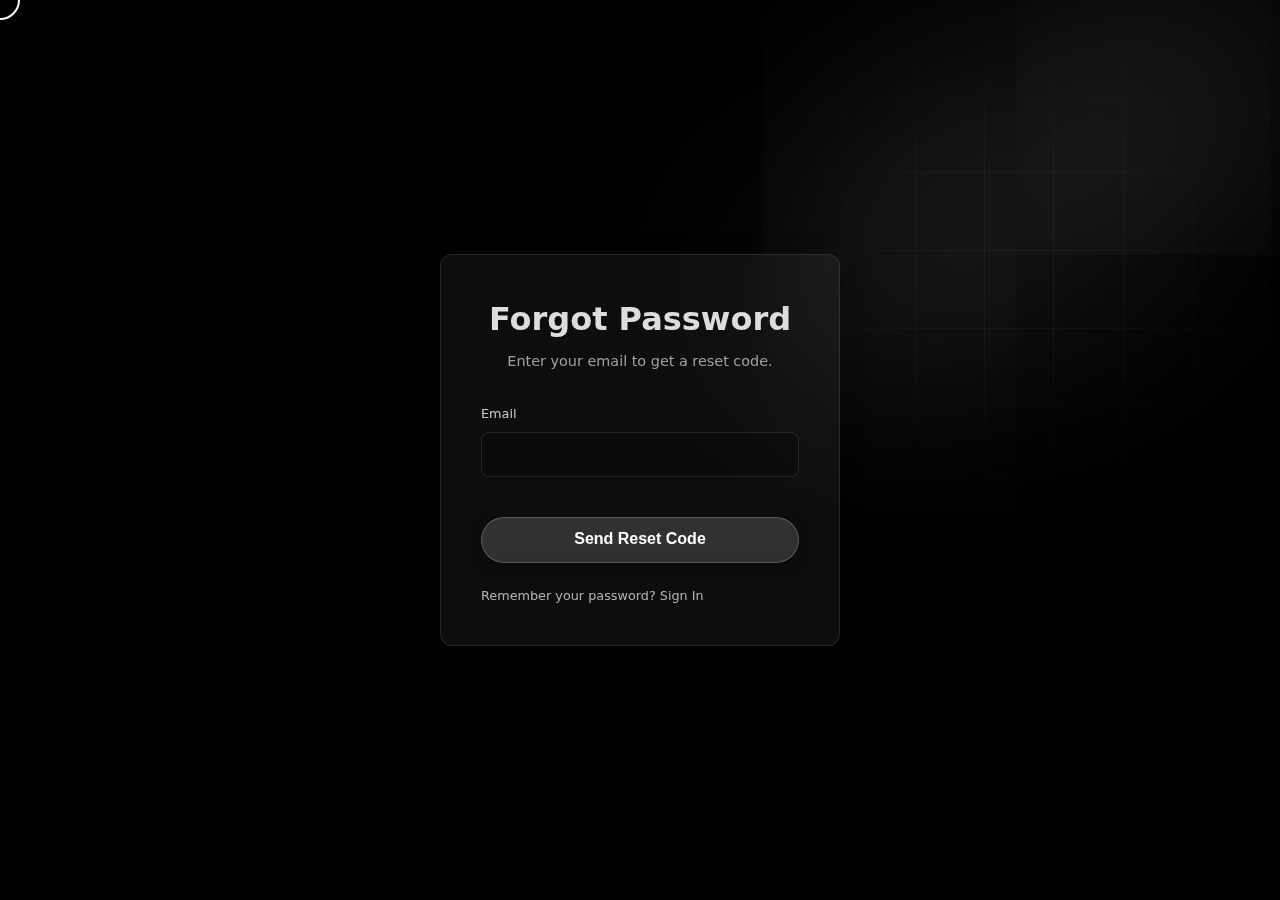
<file: forgot-password.html>
<!DOCTYPE html>
<html lang="en">

<head>
    <meta charset="UTF-8">
    <meta name="viewport" content="width=device-width, initial-scale=1.0">
    <title>Forgot Password | LabEzra Technologies</title>
    
    <link rel="stylesheet" href="style.css">
    <link rel="stylesheet" href="login.css"> <link rel="preconnect" href="https://fonts.googleapis.com">
    <link rel="preconnect" href="https://fonts.gstatic.com" crossorigin>
    <link href="https://fonts.googleapis.com/css2?family=Montserrat:wght@300;400;600&display=swap" rel="stylesheet">
</head>

<body>
    <div class="cursor-dot"></div>
    <div class="cursor-chaser"></div>
    <img class="image-gradient" src="./images/gradient.png" alt="gradient">
    <div class="layer-blur"></div>

    <div class="login-container">
        <form class="login-form">
            <h2>Forgot Password</h2>
            <p>Enter your email to get a reset code.</p>
            
            <div class="input-group">
                <label for="email">Email</label>
                <input type="email" id="email" name="email" required>
            </div>
            
            <button type="submit" class="glass-button">Send Reset Code</button>
            
            <div class="login-footer">
                <a href="login.html">Remember your password? Sign In</a>
            </div>
        </form>
    </div>

    <script>
        const cursorDot = document.querySelector('.cursor-dot');
        const cursorChaser = document.querySelector('.cursor-chaser');
        window.addEventListener('mousemove', (e) => {
            const x = e.clientX;
            const y = e.clientY;
            cursorDot.style.transform = `translate(${x}px, ${y}px)`;
            cursorChaser.style.transform = `translate(${x}px, ${y}px)`;
        });
    </script>
</body>
</html>
</file>
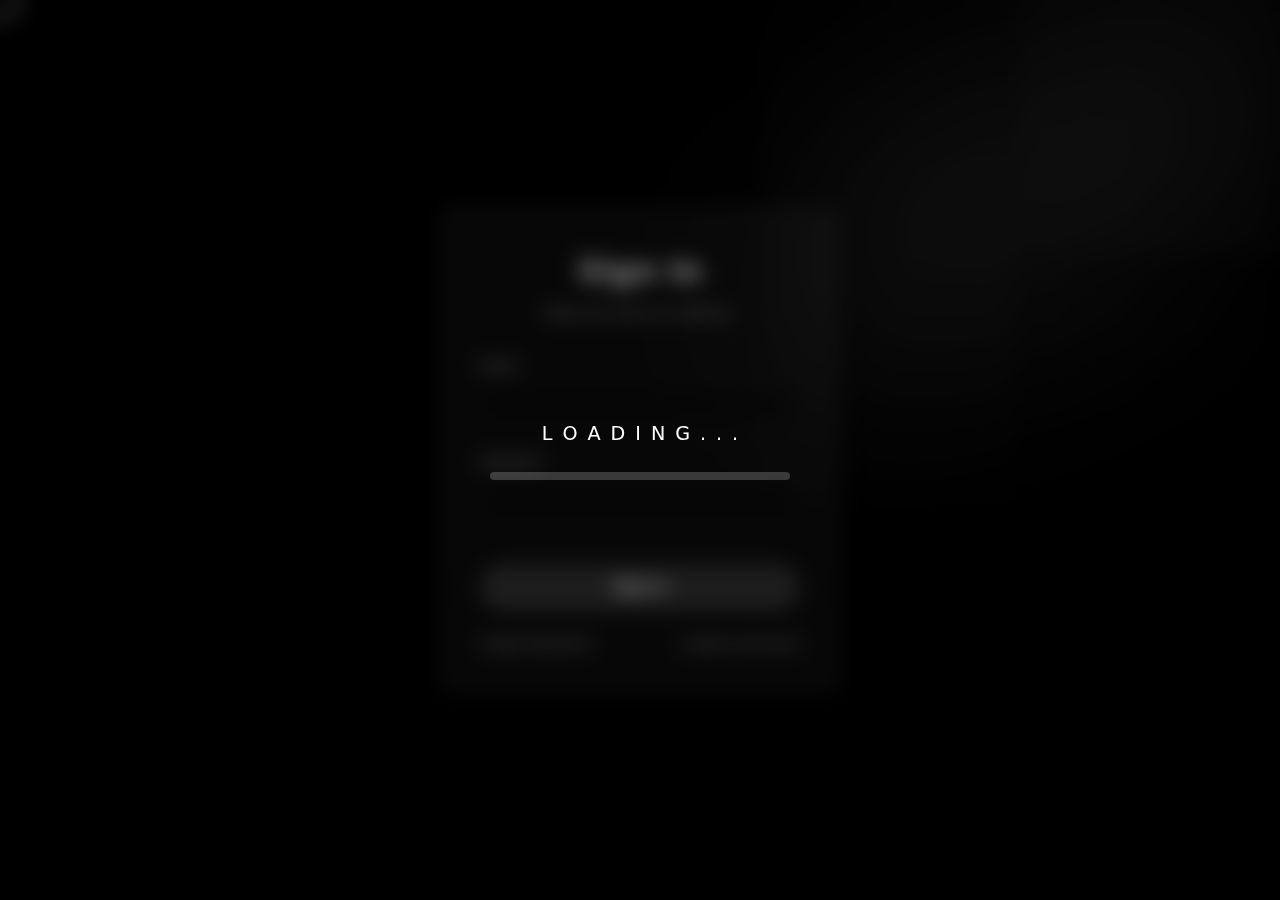
<file: login.html>
<!DOCTYPE html>
<html lang="en">

<head>
    <meta charset="UTF-8">
    <meta name="viewport" content="width=device-width, initial-scale=1.0">
    <title>Login | LabEzra Technologies</title>

    <link rel="stylesheet" href="style.css">

    <link rel="stylesheet" href="login.css">

    <link rel="preconnect" href="https://fonts.googleapis.com">
    <link rel="preconnect" href="https://fonts.gstatic.com" crossorigin>
    <link href="https://fonts.googleapis.com/css2?family=Montserrat:wght@300;400;600&display=swap" rel="stylesheet">
</head>

<body>
    <div class="preloader">
    <div class="loader-text">
        <span>L</span>
        <span>O</span>
        <span>A</span>
        <span>D</span>
        <span>I</span>
        <span>N</span>
        <span>G</span>
        <span>.</span>
        <span>.</span>
        <span>.</span>
    </div>
    <div class="loader-bar-container">
        <div class="loader-bar"></div>
    </div>
</div>
    <div class="cursor-dot"></div>
    <div class="cursor-chaser"></div>
    <img class="image-gradient" src="./images/gradient.png" alt="gradient">
    <div class="layer-blur"></div>

    <div class="login-container">
        <form class="login-form">
            <h2>Sign In</h2>
            <p>Welcome back to LabEzra.</p>

            <div class="input-group">
                <label for="email">Email</label>
                <input type="email" id="email" name="email" required>
            </div>

            <div class="input-group">
                <label for="password">Password</label>
                <input type="password" id="password" name="password" required>
            </div>

            <button href="index.html" type="submit" class="glass-button">Sign In</button>

            <div class="login-footer">
                <a href="forgot-password.html">Forgot Password?</a>

                <a href="register.html">Create an Account</a>
            </div>
        </form>
    </div>

    <script>
        const cursorDot = document.querySelector('.cursor-dot');
        const cursorChaser = document.querySelector('.cursor-chaser');
        window.addEventListener('mousemove', (e) => {
            const x = e.clientX;
            const y = e.clientY;
            cursorDot.style.transform = `translate(${x}px, ${y}px)`;
            cursorChaser.style.transform = `translate(${x}px, ${y}px)`;
        });
    </script>
    <script>
    window.onload = () => {
        const preloader = document.querySelector('.preloader');
        const loaderBar = document.querySelector('.loader-bar'); 

        loaderBar.classList.add('animate'); 

        setTimeout(() => {
            preloader.classList.add('hidden');
        }, 3000);
    };
</script>
</body>

</html>
</file>
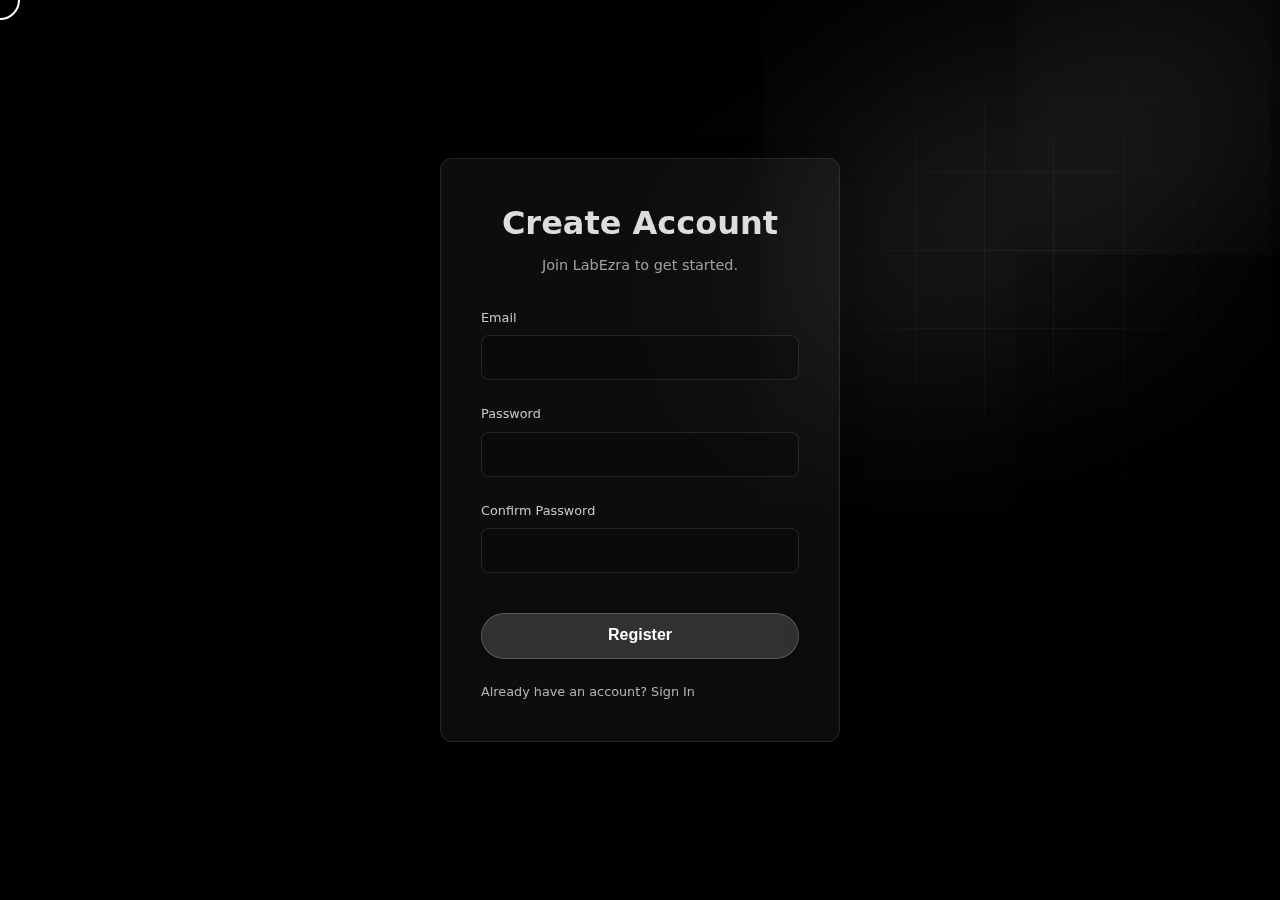
<file: register.html>
<!DOCTYPE html>
<html lang="en">

<head>
    <meta charset="UTF-8">
    <meta name="viewport" content="width=device-width, initial-scale=1.0">
    <title>Register | LabEzra Technologies</title>
    
    <link rel="stylesheet" href="style.css">
    
    <link rel="stylesheet" href="login.css">

    <link rel="preconnect" href="https://fonts.googleapis.com">
    <link rel="preconnect" href="https://fonts.gstatic.com" crossorigin>
    <link href="https://fonts.googleapis.com/css2?family=Montserrat:wght@300;400;600&display=swap" rel="stylesheet">
</head>

<body>
    <div class="cursor-dot"></div>
    <div class="cursor-chaser"></div>
    <img class="image-gradient" src="./images/gradient.png" alt="gradient">
    <div class="layer-blur"></div>

    <div class="login-container">
        <form class="login-form">
            <h2>Create Account</h2>
            <p>Join LabEzra to get started.</p>
            
            <div class="input-group">
                <label for="email">Email</label>
                <input type="email" id="email" name="email" required>
            </div>
            
            <div class="input-group">
                <label for="password">Password</label>
                <input type="password" id="password" name="password" required>
            </div>

            <div class="input-group">
                <label for="confirm-password">Confirm Password</label>
                <input type="password" id="confirm-password" name="confirm-password" required>
            </div>
            
            <button type="submit" class="glass-button">Register</button>
            
            <div class="login-footer">
                <a href="login.html">Already have an account? Sign In</a>
            </div>
        </form>
    </div>

    <script>
        const cursorDot = document.querySelector('.cursor-dot');
        const cursorChaser = document.querySelector('.cursor-chaser');
        window.addEventListener('mousemove', (e) => {
            const x = e.clientX;
            const y = e.clientY;
            cursorDot.style.transform = `translate(${x}px, ${y}px)`;
            cursorChaser.style.transform = `translate(${x}px, ${y}px)`;
        });
    </script>
</body>
</html>
</file>
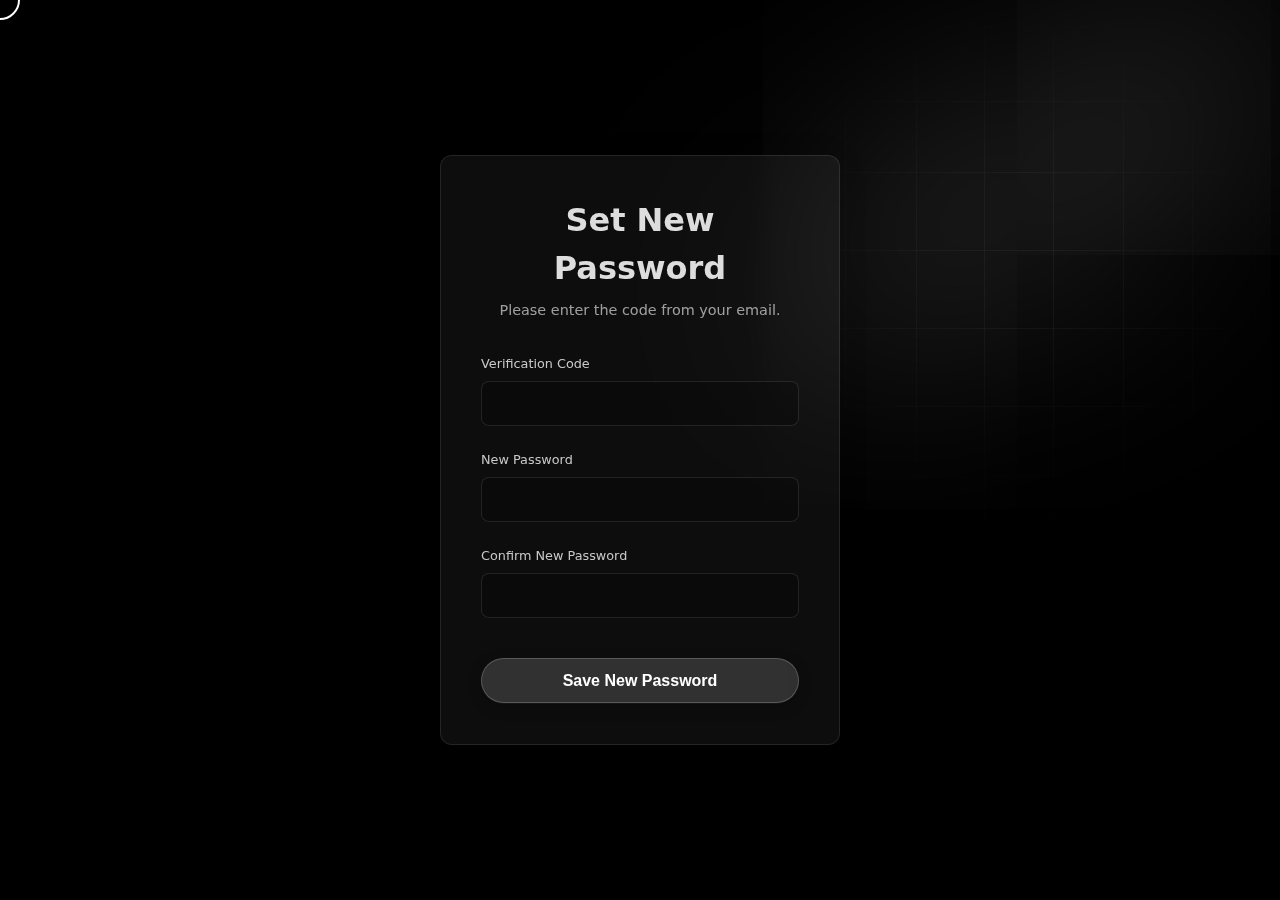
<file: reset-password.html>
<!DOCTYPE html>
<html lang="en">

<head>
    <meta charset="UTF-8">
    <meta name="viewport" content="width=device-width, initial-scale=1.0">
    <title>Reset Password | LabEzra Technologies</title>
    
    <link rel="stylesheet" href="style.css">
    <link rel="stylesheet" href="login.css"> <link rel="preconnect" href="https://fonts.googleapis.com">
    <link rel="preconnect" href="https://fonts.gstatic.com" crossorigin>
    <link href="https://fonts.googleapis.com/css2?family=Montserrat:wght@300;400;600&display=swap" rel="stylesheet">
</head>

<body>
    <div class="cursor-dot"></div>
    <div class="cursor-chaser"></div>
    <img class="image-gradient" src="./images/gradient.png" alt="gradient">
    <div class="layer-blur"></div>

    <div class="login-container">
        <form class="login-form">
            <h2>Set New Password</h2>
            <p>Please enter the code from your email.</p>
            
            <div class="input-group">
                <label for="code">Verification Code</label>
                <input type="text" id="code" name="code" required>
            </div>

            <div class="input-group">
                <label for="new-password">New Password</label>
                <input type="password" id="new-password" name="new-password" required>
            </div>

            <div class="input-group">
                <label for="confirm-password">Confirm New Password</label>
                <input type="password" id="confirm-password" name="confirm-password" required>
            </div>
            
            <button type="submit" class="glass-button">Save New Password</button>
        </form>
    </div>

    <script>
        const cursorDot = document.querySelector('.cursor-dot');
        const cursorChaser = document.querySelector('.cursor-chaser');
        window.addEventListener('mousemove', (e) => {
            const x = e.clientX;
            const y = e.clientY;
            cursorDot.style.transform = `translate(${x}px, ${y}px)`;
            cursorChaser.style.transform = `translate(${x}px, ${y}px)`;
        });
    </script>
</body>
</html>
</file>
<file: style.css>
* {
    margin: 0;
    padding: 0;
    box-sizing: border-box;
}

html,
body {
    overflow-x: hidden;
    cursor: none;
    /* Hides the default cursor */
    scroll-behavior: smooth;
}

body {
    font-family: system-ui, -apple-system, BlinkMacSystemFont, 'Segoe UI',
        Roboto, Oxygen, Ubuntu, Cantarell, 'Open Sans', 'Helvetica Neue',
        sans-serif;
    background-color: black;
    color: #e7e7e7;
    min-height: 100vh;
    line-height: 1.5;
}

/*GRADIENT AND LAYER BLUR EFFECT*/
.image-gradient {
    position: absolute;
    top: 0;
    right: 0;
    opacity: 0.5;
    z-index: -1;
}

.layer-blur {
    position: absolute;
    top: 20%;
    width: 30rem;
    height: 0;
    right: 0;
    box-shadow: 0 0 700PX 15PX white;
    rotate: -30deg;
    z-index: -1;
}

/* Container */
.container {
    width: 100%;
    max-width: 1800px;
    margin: 0 auto;
    padding: 0 2rem;
    position: relative;
    overflow: hidden;
}

/* ▼▼ THIS IS THE CONTAINER FOR THE ROBOT ▼▼ */
.hero-container {
    position: relative;
    /* This contains the absolute-positioned robot */
}

/* HEADER */
header {
    display: flex;
    justify-content: space-between;
    align-items: center;
    padding: 1rem clamp(1.5rem, 5vw, 5rem);
    position: relative;
    z-index: 1000;
}

header h1 {
    margin: 0;
    font-size: 2rem;
    font-weight: 300;
}

nav {
    display: flex;
    align-items: center;
    gap: 3rem;
    margin-left: -5%;
}

nav a {
    font-size: 1rem;
    letter-spacing: 0.1rem;
    transition: none;
    text-decoration: none;
    color: inherit;
}

nav a:hover {
    color: #a7a7a7;
}

/* ▼▼ OLD .btn-signing DELETED ▼▼ */


/* MAIN CONTENT */
main {
    display: flex;
    flex-direction: column;
    justify-content: center;
    min-height: calc(90vh - 6rem);
    margin-bottom: 5rem;
}

.content {
    max-width: 40rem;
    margin-left: 5rem;
    position: relative;
    z-index: 1;
}

.content1 {
    position: relative;
    z-index: 999;
    border-top: none;
    background: linear-gradient(to bottom,
            transparent 0%,
            rgba(0, 0, 0, 0.8) 20%,
            rgba(0, 0, 0, 0.8) 80%,
            transparent 100%);
    color: white;
    padding: 40px;
    max-width: 80rem;
    margin: 5rem auto;
}

.content1>div {
    display: flex;
    align-items: flex-start;
    gap: 40px;
}

.left-section-1 {
    flex: 1;
    font-size: clamp(1.8rem, 3vw, 2.5rem);
    line-height: 1.3;
}

.right-section-1 {
    flex: 2;
}

.container2 {
    background: black;
    margin-top: 5rem;
    margin-bottom: 5rem;
    padding: 0 2rem;
}

.tag-box {
    position: relative;
    width: 18rem;
    height: 2.5rem;
    border-radius: 50px;
    background: linear-gradient(to right, #656565,
            #7f43a7, #6600c5, #5300a0, #757575, #656565);
    background-size: 200%;
    animation: animationGradient 2.5s linear infinite;
    box-shadow: 0 0 15px rgba(255, 255, 255, 0.3);
}

@keyframes animationGradient {
    to {
        background-position: 200%;
    }
}

.tag-box .tag {
    position: absolute;
    inset: 3px 3px 3px 3px;
    background-color: black;
    border-radius: 50px;
    display: flex;
    align-items: center;
    justify-content: center;
    transition: 0.5s ease;
    cursor: pointer;
}

.tag-box .tag:hover {
    color: #5300a0;
}

.content h1 {
    font-size: clamp(2.5rem, 5vw, 4rem);
    font-weight: 600;
    letter-spacing: 0.1rem;
    margin: 2rem 0;
    line-height: 1.2;
    text-shadow: 0 0 10px rgba(128, 128, 128, 0.418);
    font-family: 'Montserrat', system-ui, -apple-system, BlinkMacSystemFont, 'Segoe UI',
        Roboto, Oxygen, Ubuntu, Cantarell, 'Open Sans', 'Helvetica Neue',
        sans-serif;
    font-weight: bolder;
}

.content1 h1 {
    font-size: clamp(2.5rem, 5vw, 4rem);
    font-weight: 600;
    letter-spacing: 0.1rem;
    margin: 2rem 0;
    line-height: 1.2;
    text-shadow: 0 0 10px rgba(128, 128, 128, 0.418);
    font-family: 'Montserrat', system-ui, -apple-system, BlinkMacSystemFont, 'Segoe UI',
        Roboto, Oxygen, Ubuntu, Cantarell, 'Open Sans', 'Helvetica Neue',
        sans-serif;
    font-weight: bolder;
}

.description {
    font-size: 1.2rem;
    letter-spacing: 0.05rem;
    max-width: 35rem;
    color: gray;
}

.buttons {
    display: flex;
    gap: 1rem;
    margin-top: 3rem;
    margin-left: 9%;
    position: relative;
    z-index: 1000;
}

/* ▼▼ OLD .btn-get-started & .btn-signing-main DELETED ▼▼ */


/* --- ROBOT CLASS --- */
.robot-3d {
    display: flex;
    position: absolute;
    top: 0;
    right: -20%;
    scale: 1.3;
    /* CSS controls the size */

    /* ▼▼ THIS IS THE FIX ▼▼ */
    /* This stops the robot from stretching */
    width: 100%;
    height: 100vh;
    /* Sets height to screen height */

    z-index: 999;
    transition: opacity 0.3s ease;
    opacity: 0;
    /* Set initial opacity to 0 for fade-in */
}

/* RESPONSIVE STYLES */

@media (max-width: 1300px) {
    main {
        align-items: center;
        text-align: center;
    }

    header {
        padding: 1rem 2rem;
    }

    .content {
        margin-top: 30rem;
        margin-left: 0;
        z-index: 998;
    }

    .content1 {
        margin-top: 5rem;
        margin-left: 0;
        z-index: 999;
    }

    .buttons {
        margin-left: 0;
        justify-content: center;
    }

    .robot-3d {
        scale: 0.8;
        /* CSS controls the size */
        top: -10vh;
        right: -50%;
        z-index: 997;

        /* ▼▼ Make sure height is correct on responsive ▼▼ */
        height: 100vh;
    }
}

@media (max-width: 1024px) {
    .content {
        margin-top: 28rem;
        z-index: 998;
    }

    .content1 {
        margin-top: 5rem;
        margin-left: 0;
        z-index: 999;
    }

    .robot-3d {
        scale: 0.7;
        /* CSS controls the size */
        top: -8vh;
        right: -60%;
        z-index: 997;

        /* ▼▼ Make sure height is correct on responsive ▼▼ */
        height: 100vh;
    }
}

@media (max-width: 768px) {
    header {
        padding: 1rem 1.5rem;
    }

    nav {
        display: none;
    }

    header h1 {
        font-size: 2rem;
    }

    /* ▼▼ OLD .btn-signing DELETED ▼▼ */
    .content {
        margin-top: 80px;
        max-width: 90vw;
        margin-left: 0;
        z-index: 999;
        margin-bottom: 80px;
    }

    .content1 {
        margin-top: 8rem;
        max-width: 90vw;
        margin-left: 0;
        margin-right: 0;
        padding: 20px;
    }

    .content1>div {
        flex-direction: column;
        gap: 20px;
    }

    .tag-box {
        margin: 0 auto;
        width: 12rem;
    }

    .description {
        font-size: 1rem;
        max-width: 100%;
    }

    .buttons {
        flex-direction: column;
        align-items: center;
    }

    .robot-3d {
        display: none;
        scale: 0.8;
        /* CSS controls the size */
        top: -12vh;
        left: 50%;
        right: auto;
        width: 100vw;
        z-index: 998;
        border-left: none;

        /* ▼▼ Make sure height is correct on responsive ▼▼ */
        height: 100vh;
    }

    /* ▼▼ OLD .btn-get-started & .btn-signing-main DELETED ▼▼ */
}


/* --- ▼▼ NEW CODE (Leg Fade, Carousel, Video, Footer) ▼▼ --- */

/* --- ROBOT FADE FOR LEGS --- */
.robot-3d::before {
    content: "";
    position: absolute;
    bottom: 0;
    left: 0;
    width: 100%;
    height: 50%;
    /* Covers bottom half */
    background: linear-gradient(to top,
            black 30%,
            rgba(0, 0, 0, 0) 100%);
    z-index: 10;
    pointer-events: none;
}

/* --- CAROUSEL CSS (FINAL FIX FOR COLLAPSE & STABILITY) --- */

.carousel {
    display: flex;
    width: 100%;
    align-items: center;
    font-family: Arial;
    margin-top: 5rem;
    padding: 3rem 0;
    position: relative;
    z-index: 999;

    /* ▼▼ FIX FOR COLLAPSE: Force container to push content below it ▼▼ */
    min-height: 480px;
    /* Forces the carousel to reserve space */
}

.carousel__list {
    display: flex;
    list-style: none;
    position: relative;
    width: 100%;
    height: 400px;
    /* Height of the absolute items */
    justify-content: center;
    perspective: 300px;
    padding: 0;
}

.carousel__item {
    display: flex;
    align-items: center;
    justify-content: center;
    color: #fff;
    font-size: 0px;
    width: 300px;
    height: 420px;
    border-radius: 12px;

    /* Glass Base Styles */
    background: rgba(255, 255, 255, 0.1);
    backdrop-filter: blur(12px);
    -webkit-backdrop-filter: blur(12px);
    border: 1px solid rgba(255, 255, 255, 0.2);
    box-shadow: 0 4px 15px rgba(0, 0, 0, 0.3);

    position: absolute;
    /* Transition is ONLY for data-pos movement */
    transition: all .35s cubic-bezier(0.17, 0.67, 0.83, 0.67);
    cursor: pointer;

    /* ▼▼ FINAL GLITCH FIX: Ensure base state is ready for smooth animation ▼▼ */
    transform: translateZ(0);
    /* Force GPU */
    backface-visibility: hidden;
    -webkit-backface-visibility: hidden;

    background-size: cover;
    background-position: center;
}

/* --- BACKGROUNDS (UNCHANGED FROM LAST WORKING VERSION) --- */

.carousel__item:nth-child(1) {
    background: url('./images/sliders/elvsystem.png'), rgba(255, 255, 255, 0.15);
    background-size: cover, cover;
    background-position: center, center;
}

.carousel__item:nth-child(2) {
    background: url('./images/sliders/cctvandvid.png'), rgba(255, 255, 255, 0.15);
    background-size: cover, cover;
    background-position: center, center;
}

.carousel__item:nth-child(3) {
    background: url('./images/sliders/securitysystems.png'), rgba(255, 255, 255, 0.15);
    background-size: cover, cover;
    background-position: center, center;
}

.carousel__item:nth-child(4) {
    background: url('./images/sliders/smarthomeauto.png'), rgba(255, 255, 255, 0.15);
    background-size: cover, cover;
    background-position: center, center;
}

.carousel__item:nth-child(5) {
    background: url('./images/sliders/softwaredev.png'), rgba(255, 255, 255, 0.15);
    background-size: cover, cover;
    background-position: center, center;
}

.carousel__item:nth-child(6) {
    background: url('./images/sliders/webandappdev.png'), rgba(255, 255, 255, 0.15);
    background-size: cover, cover;
    background-position: center, center;
}


/* --- MOVEMENT LOGIC (EDITED FOR 6 ITEMS) --- */

.carousel__item[data-pos="0"] {
    z-index: 5;
}

.carousel__item[data-pos="-1"],
.carousel__item[data-pos="1"] {
    opacity: 0.7;
    /* Blur filters were removed to prevent ghosting */
}

.carousel__item[data-pos="-1"] {
    transform: translateX(35%) scale(.9);
    z-index: 4;
}

.carousel__item[data-pos="1"] {
    transform: translateX(-35%) scale(.9);
    z-index: 4;
}

.carousel__item[data-pos="-2"],
.carousel__item[data-pos="2"] {
    opacity: 0.4;
}

.carousel__item[data-pos="-2"] {
    transform: translateX(-60%) scale(.8);
    z-index: 3;
}

.carousel__item[data-pos="2"] {
    transform: translateX(60%) scale(.8);
    z-index: 3;
}

/* ▼▼ NEW CSS ADDED FOR 6TH ITEM ▼▼ */
.carousel__item[data-pos="3"],
.carousel__item[data-pos="-3"] {
    opacity: 0;
    z-index: 2;
}

.carousel__item[data-pos="3"] {
    transform: translateX(90%) scale(.7);
}

.carousel__item[data-pos="-3"] {
    transform: translateX(-90%) scale(.7);
}

/* --- VIDEO SECTION STYLES --- */

.video-section {
    padding: 5rem 2rem;
    display: flex;
    justify-content: center;
    align-items: center;

    /* ADD THIS LINE 👇 */
    overflow: hidden;
    /* Stops the video from breaking layout during zoom */
}

.promo-video {
    width: 100%;
    max-width: 1200px;
    border-radius: 12px;

    /* ADD THIS LINE 👇 */
    transform-origin: center center;
    /* Ensures zoom is from the middle */
}

/* --- NEW STYLES FOR VIDEO OVERLAY --- */

/* This new wrapper is CRITICAL. 
  It creates the stacking context for the layers.
*/
.video-content-wrapper {
    position: relative;
    /* This is the key! */
    width: 100%;
    max-width: 1200px;
    /* Same max-width as your video */
    border-radius: 12px;
    /* Same border-radius as your video */
    overflow: hidden;
    /* Clips the corners of the overlay */
}

/* Make sure the video fills the wrapper */
.promo-video {
    width: 100%;
    display: block;
    /* Removes any extra space below the video */
}

/* This is LAYER 2: The 30% black overlay.
  It sits on top of the video.
*/
.video-overlay {
    position: absolute;
    top: 0;
    left: 0;
    width: 100%;
    height: 100%;
    background-color: rgba(0, 0, 0, 0.6);
    /* 60% black */
    z-index: 1;
    /* Sits above video (z-index 0) */
}

/* This is LAYER 3: The Text.
  It sits on top of the overlay.
*/
.video-text-content {
    position: absolute;
    top: 0;
    left: 0;
    width: 100%;
    height: 100%;
    z-index: 2;
    /* Sits above overlay (z-index 1) */

    /* Use flexbox to center the text */
    display: flex;
    flex-direction: column;
    justify-content: center;
    align-items: center;

    color: #fff;
    /* White text */
    text-align: center;
    padding: 2rem;
    box-sizing: border-box;
    /* Prevents padding from breaking layout */
}

.video-text-content h2 {
    font-size: 2.5rem;
    /* Large heading */
    font-weight: 600;
    margin-bottom: 1rem;
}

.video-text-content p {
    font-size: 1.1rem;
    max-width: 600px;
    /* Stops text from being too wide */
    line-height: 1.6;
}


/* --- FOOTER STYLES --- */

.site-footer {
    position: relative;
    padding: 5rem 2rem 3rem 2rem;
    color: #e7e7e7;
    background-image: url('./images/banner-footer.jpg');
    background-color: #05051a;
    background-size: cover;
    background-position: center;
    overflow: hidden;
}

.site-footer .footer-overlay {
    content: "";
    position: absolute;
    inset: 0;
    background-color: rgba(0, 0, 0, 0.6);
    z-index: 1;
}

.site-footer .footer-container {
    position: relative;
    z-index: 2;
    display: flex;
    justify-content: space-between;
    gap: 2rem;
    max-width: 1200px;
    margin: 0 auto;
}

.site-footer .footer-column {
    flex: 1;
    min-width: 220px;
}

.site-footer h3 {
    text-transform: uppercase;
    font-size: 1rem;
    font-weight: 600;
    letter-spacing: 0.5px;
    margin-bottom: 1.5rem;
    color: white;
}

.site-footer .footer-column p {
    color: #ccc;
    margin-bottom: 0.5rem;
    font-size: 0.9rem;
}

.site-footer .footer-column a {
    color: #ccc;
    text-decoration: none;
    transition: color 0.2s ease;
}

.site-footer .footer-column a:hover {
    color: white;
}

.site-footer .social-icons {
    display: flex;
    gap: 1rem;
    margin-bottom: 1.5rem;
}

.site-footer .icon-circle {
    display: flex;
    align-items: center;
    justify-content: center;
    width: 32px;
    height: 32px;
    border: 1px solid #ccc;
    border-radius: 50%;
    color: #ccc;
    font-size: 1rem;
    text-decoration: none;
    transition: all 0.2s ease;
}

.site-footer .icon-circle:hover {
    background-color: white;
    color: black;
    border-color: white;
}

.site-footer .copyright {
    font-size: 0.8rem;
    color: #aaa;
}

.site-footer .footer-form label {
    display: block;
    font-size: 0.9rem;
    color: #ccc;
    margin-bottom: 0.5rem;
}

.site-footer .footer-form input[type="email"] {
    width: 100%;
    max-width: 300px;
    padding: 0.8rem;
    border: none;
    border-radius: 8px;
    background-color: white;
    color: #333;
    font-size: 1rem;
}

/* ▼▼ FOOTER BUTTON EDITED TO BE GLASSY ▼▼ */
.site-footer .footer-form button {
    /* Kept original layout styles */
    width: 100%;
    max-width: 300px;
    margin-top: 1rem;

    /* Added Glass Styles */
    display: inline-block;
    padding: 0.8rem;
    /* Kept original padding */
    text-decoration: none;
    font-weight: 600;
    background: rgba(255, 255, 255, 0.1);
    border-radius: 8px;
    /* Kept original border-radius */
    border: 1px solid rgba(255, 255, 255, 0.2);
    backdrop-filter: blur(10px);
    -webkit-backdrop-filter: blur(10px);
    color: white;
    box-shadow: 0 4px 15px rgba(0, 0, 0, 0.2);
    cursor: pointer;
    transition: background-color 0.3s ease, transform 0.3s ease;
}

.site-footer .footer-form button:hover {
    background: rgba(255, 255, 255, 0.2);
    transform: scale(1.02);
    /* Made hover effect more subtle */
}

.site-footer .footer-bottom-logo {
    position: absolute;
    z-index: 2;
    bottom: 1rem;
    left: 50%;
    transform: translateX(-50%);
    color: #aaa;
    font-size: 0.8rem;
    font-weight: 600;
    letter-spacing: 0.5px;
}

/* Responsive styles for footer */
@media (max-width: 768px) {
    .site-footer .footer-container {
        flex-direction: column;
        gap: 3rem;
    }

    .site-footer .footer-bottom-logo {
        position: relative;
        transform: none;
        left: auto;
        text-align: center;
        margin-top: 3rem;
        bottom: auto;
    }
}

/* --- ▼▼ NEW GLASS BUTTON STYLES ▼▼ --- */
/* For Header and Main Content buttons */
.glass-button {
    /* Basic layout */
    display: inline-block;
    padding: 0.8rem 2rem;
    /* Matched your old .btn-signing */
    text-decoration: none;
    font-weight: 600;
    font-size: 1rem;
    /* Matched your old .btn-signing */

    /* The Glass Effect */
    background: rgba(255, 255, 255, 0.1);
    border-radius: 50px;
    /* Matched your old buttons */
    border: 1px solid rgba(255, 255, 255, 0.2);
    backdrop-filter: blur(10px);
    -webkit-backdrop-filter: blur(10px);

    /* Text & Shadow */
    color: white;
    box-shadow: 0 4px 15px rgba(0, 0, 0, 0.2);

    /* Hover Effect */
    transition: background-color 0.3s ease, transform 0.3s ease;
    cursor: pointer;
}

.glass-button:hover {
    background: rgba(255, 255, 255, 0.2);
    transform: scale(1.05);
}

/* --- ▼▼ NEW DOT & CHASER CURSOR ▼▼ --- */

.cursor-dot {
    position: fixed;
    top: -10px;
    /* Offset to center */
    left: -10px;
    /* Offset to center */
    width: 10px;
    height: 10px;
    background-color: white;
    border-radius: 50%;
    z-index: 50000;
    pointer-events: none;

    /* This keeps its movement instant */
    transition: transform 0.1s ease-out;
}

.cursor-chaser {
    position: fixed;
    top: -20px;
    /* Offset to center */
    left: -20px;
    /* Offset to center */
    width: 40px;
    height: 40px;
    border: 2px solid white;
    border-radius: 50%;
    z-index: 50000;
    pointer-events: none;

    /* This creates the "chase" or "lag" effect */
    transition: transform 0.2s ease-out;
}

/* Optional: Hide the custom cursor on mobile */
@media (max-width: 768px) {
    body {
        cursor: auto;
        /* Bring back the default cursor on mobile */
    }

    .cursor-dot,
    .cursor-chaser {
        display: none;
    }
}

/* --- ▼▼ LOADING SCREEN STYLES ▼▼ --- */

.preloader {
    position: fixed;
    inset: 0;
    /* (top: 0, left: 0, right: 0, bottom: 0) */
    z-index: 100000;

    /* The blurred background */
    background: rgba(0, 0, 0, 0.4);
    backdrop-filter: blur(10px);
    -webkit-backdrop-filter: blur(10px);

    /* Centering the content */
    display: flex;
    flex-direction: column;
    align-items: center;
    justify-content: center;

    /* This makes it fade out smoothly */
    transition: opacity 0.5s ease;
    opacity: 1;
}

/* Hides the loader after it's done */
.preloader.hidden {
    opacity: 0;
    pointer-events: none;
    /* Lets you click the page underneath */
}

/* This is the container for the wave text */
.loader-text {
    color: white;
    font-size: 1.2rem;
    /* letter-spacing is removed */
    margin-bottom: 1.5rem;
}

.loader-bar-container {
    width: 300px;
    height: 8px;
    background: rgba(255, 255, 255, 0.2);
    border-radius: 4px;
    overflow: hidden;
    /* Hides the part of the bar that's outside */
}

.loader-bar {
    width: 0%;
    height: 100%;
    background: white;
    border-radius: 4px;

    /* Remove the animation from here */
}

/* This new class will start the animation */
.loader-bar.animate {
    /* We set it to 3s to match your JavaScript timer */
    animation: load-animation 3s ease-out forwards;
}

@keyframes load-animation {
    0% {
        width: 0%;
    }

    100% {
        width: 100%;
    }
}

/* --- NEW LOADER WAVE ANIMATION --- */

/* 1. Define the "up and down" bounce animation */
@keyframes wave-animation {

    0%,
    100% {
        transform: translateY(0);
    }

    50% {
        transform: translateY(-10px);
        /* How high the letters bounce */
    }
}

/* 2. Style the letters inside .loader-text */
.loader-text span {
    display: inline-block;
    /* Allows us to use 'transform' */
    margin: 0 0.1em;
    /* Creates the space between letters */

    /* Apply the animation to all letters */
    animation-name: wave-animation;
    animation-duration: 1.8s;
    /* How long one bounce takes */
    animation-iteration-count: infinite;
}

/* 3. This is the "wave" part! 
   We add a tiny delay to each letter one by one.
*/
.loader-text span:nth-child(1) {
    animation-delay: 0.1s;
}

.loader-text span:nth-child(2) {
    animation-delay: 0.2s;
}

.loader-text span:nth-child(3) {
    animation-delay: 0.3s;
}

.loader-text span:nth-child(4) {
    animation-delay: 0.4s;
}

.loader-text span:nth-child(5) {
    animation-delay: 0.5s;
}

.loader-text span:nth-child(6) {
    animation-delay: 0.6s;
}

.loader-text span:nth-child(7) {
    animation-delay: 0.7s;
}

.loader-text span:nth-child(8) {
    animation-delay: 0.8s;
}

.loader-text span:nth-child(9) {
    animation-delay: 0.9s;
}

.loader-text span:nth-child(10) {
    animation-delay: 1.0s;
}

/* Change this: */
h2 .services {
    /* ...styles... */
    justify-content: center;
}

h2.services {
    margin-top: 5rem;
    text-align: center;
    /* This centers your text */
    margin-bottom: 20px;
    font-size: 2rem;
    color: #7a7676;

}

/* This targets your new div using its ID */
#services {
    scroll-margin-top: 120px;
    /* ADD the line here */
}

/* --- FOOTER CONTACT BUTTONS --- */

.footer-column p {
    margin-bottom: 1.5rem;
    opacity: 0.8;
}

.footer-contact-button {
    display: block;
    /* Makes them stack vertically */
    text-align: center;
    margin-bottom: 1rem;
    /* Adds space between them */
    text-decoration: none;
}
</file>
<file: login.css>
/* login.css */

/* Use a dark color from your theme for the text */
body {
    color: #ddd;
}

.login-container {
    width: 100%;
    min-height: 100vh;
    display: flex;
    align-items: center;
    justify-content: center;
    padding: 2rem;
}

.login-form {
    width: 100%;
    max-width: 400px;
    padding: 2.5rem;

    /* Re-using the glass effect */
    background: rgba(255, 255, 255, 0.05);
    backdrop-filter: blur(10px);
    -webkit-backdrop-filter: blur(10px);
    border: 1px solid rgba(255, 255, 255, 0.1);
    border-radius: 12px;
    box-shadow: 0 4px 30px rgba(0, 0, 0, 0.1);
}

.login-form h2 {
    font-size: 2rem;
    font-weight: 600;
    text-align: center;
    margin-bottom: 0.5rem;
}

.login-form p {
    text-align: center;
    margin-bottom: 2rem;
    font-size: 0.9rem;
    opacity: 0.7;
}

.input-group {
    margin-bottom: 1.5rem;
}

.input-group label {
    display: block;
    margin-bottom: 0.5rem;
    font-size: 0.8rem;
    opacity: 0.9;
}

.input-group input {
    width: 100%;
    padding: 0.75rem 1rem;
    background: rgba(0, 0, 0, 0.2);
    border: 1px solid rgba(255, 255, 255, 0.1);
    border-radius: 8px;
    color: #fff;
    font-family: 'Montserrat', sans-serif;
    font-size: 1rem;
}

/* Style for the button */
.glass-button {
    width: 100%;
    /* Make the button fill the form */
    margin-top: 1rem;
}

.login-footer {
    display: flex;
    justify-content: space-between;
    margin-top: 1.5rem;
    font-size: 0.8rem;
}

.login-footer a {
    color: #ddd;
    text-decoration: none;
    opacity: 0.8;
    transition: opacity 0.3s ease;
}

.login-footer a:hover {
    opacity: 1;
}
</file>
